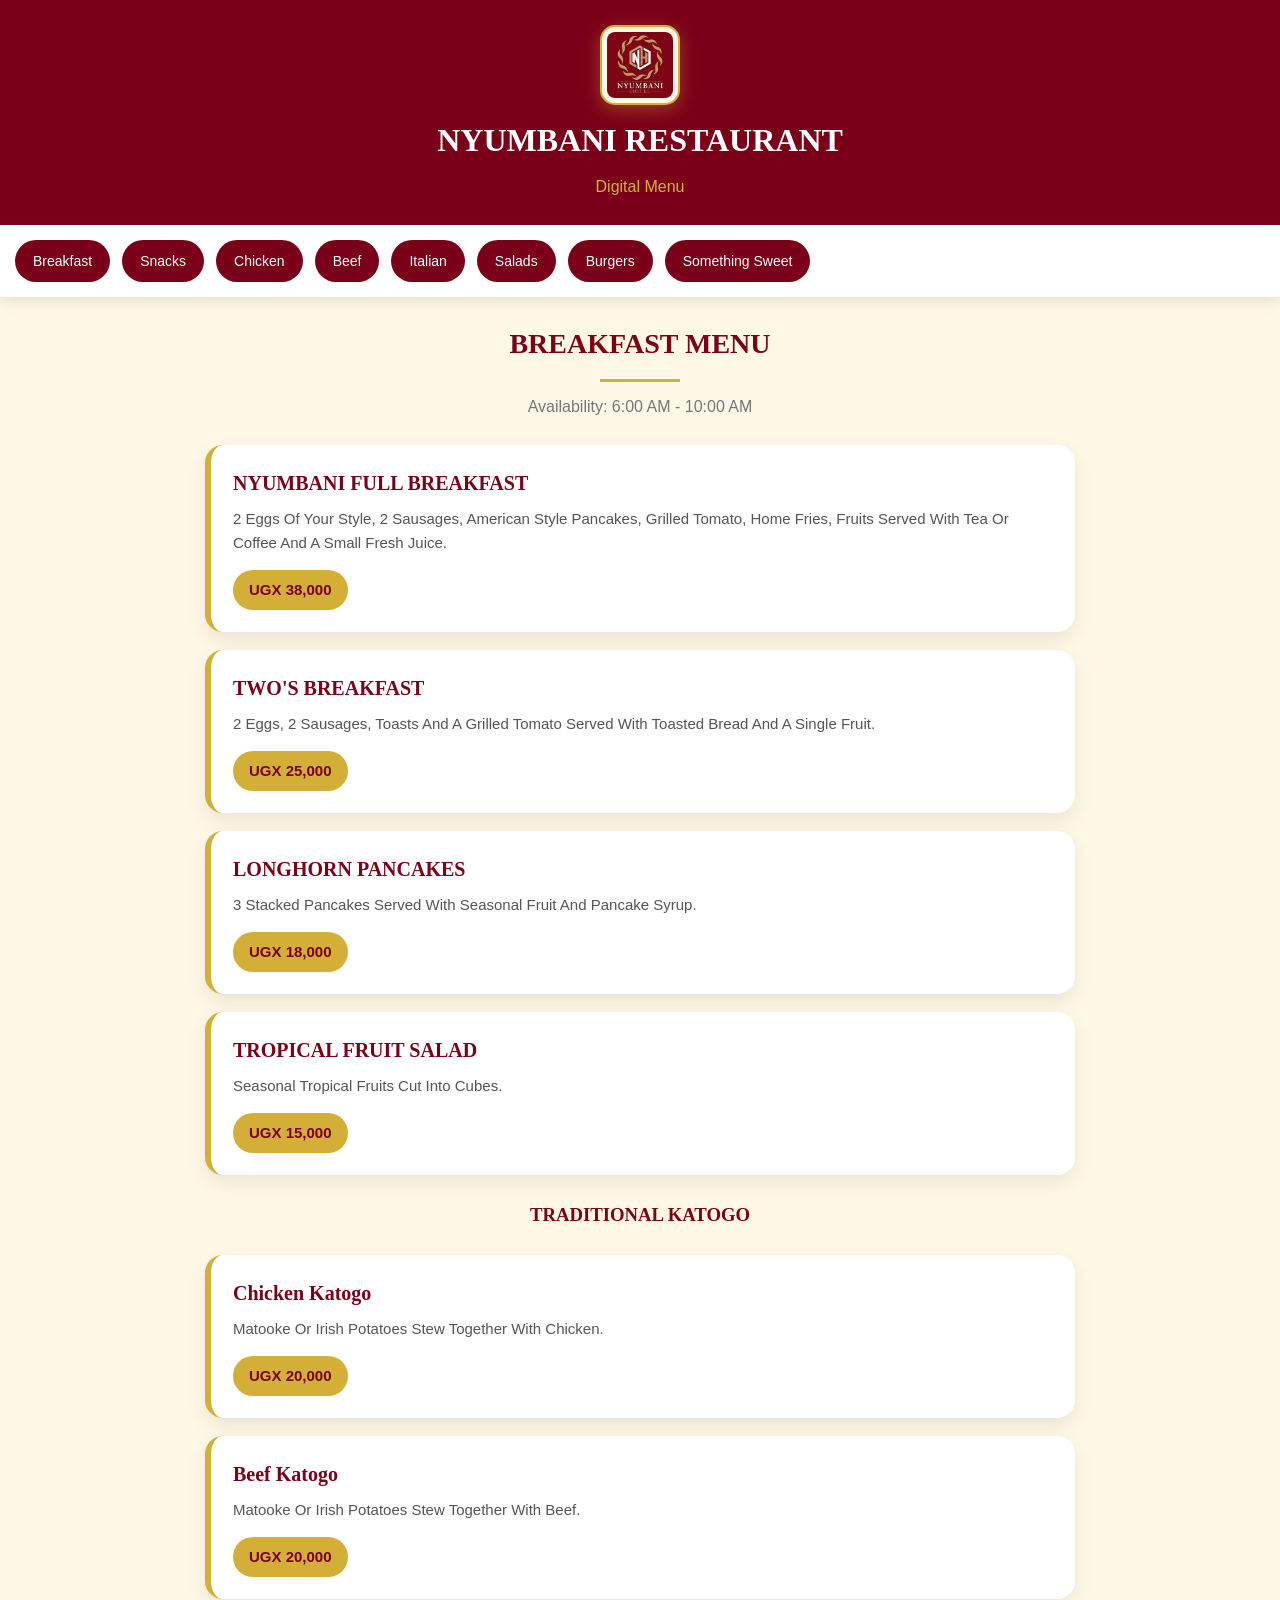
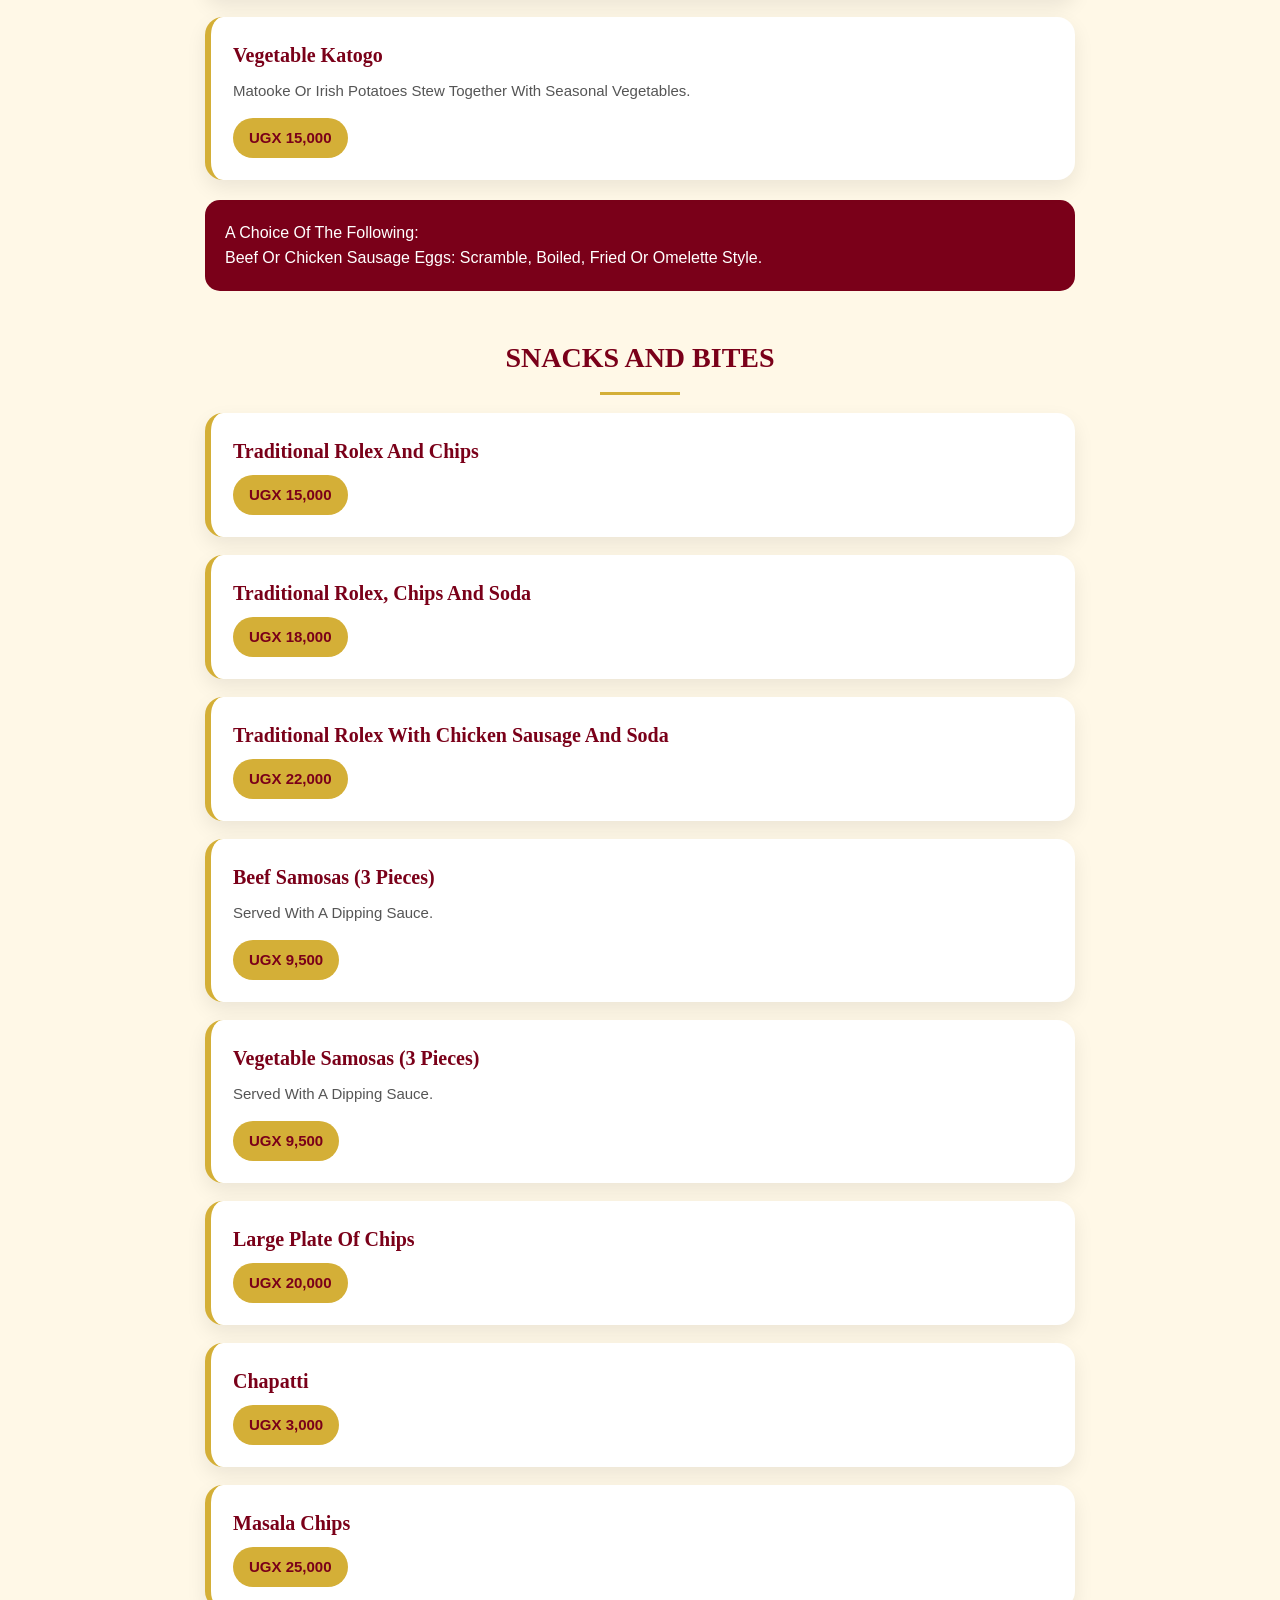
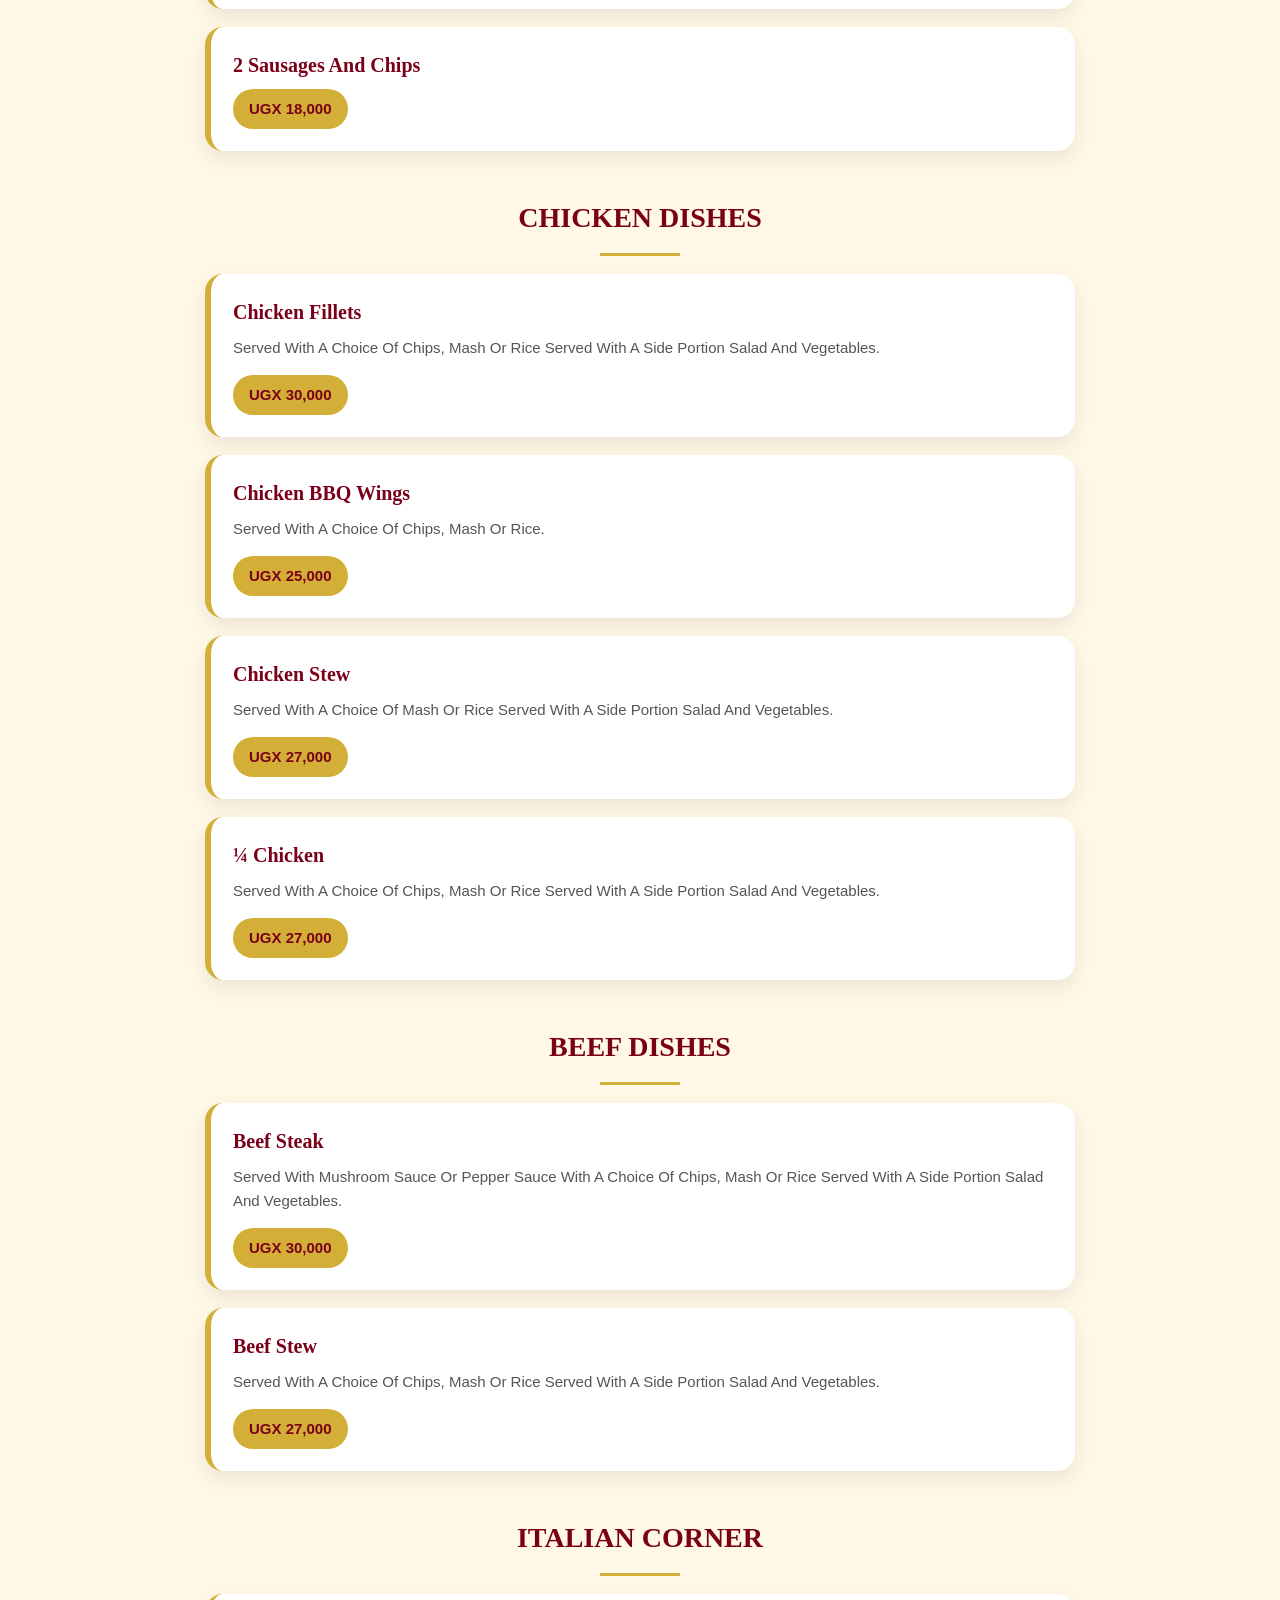
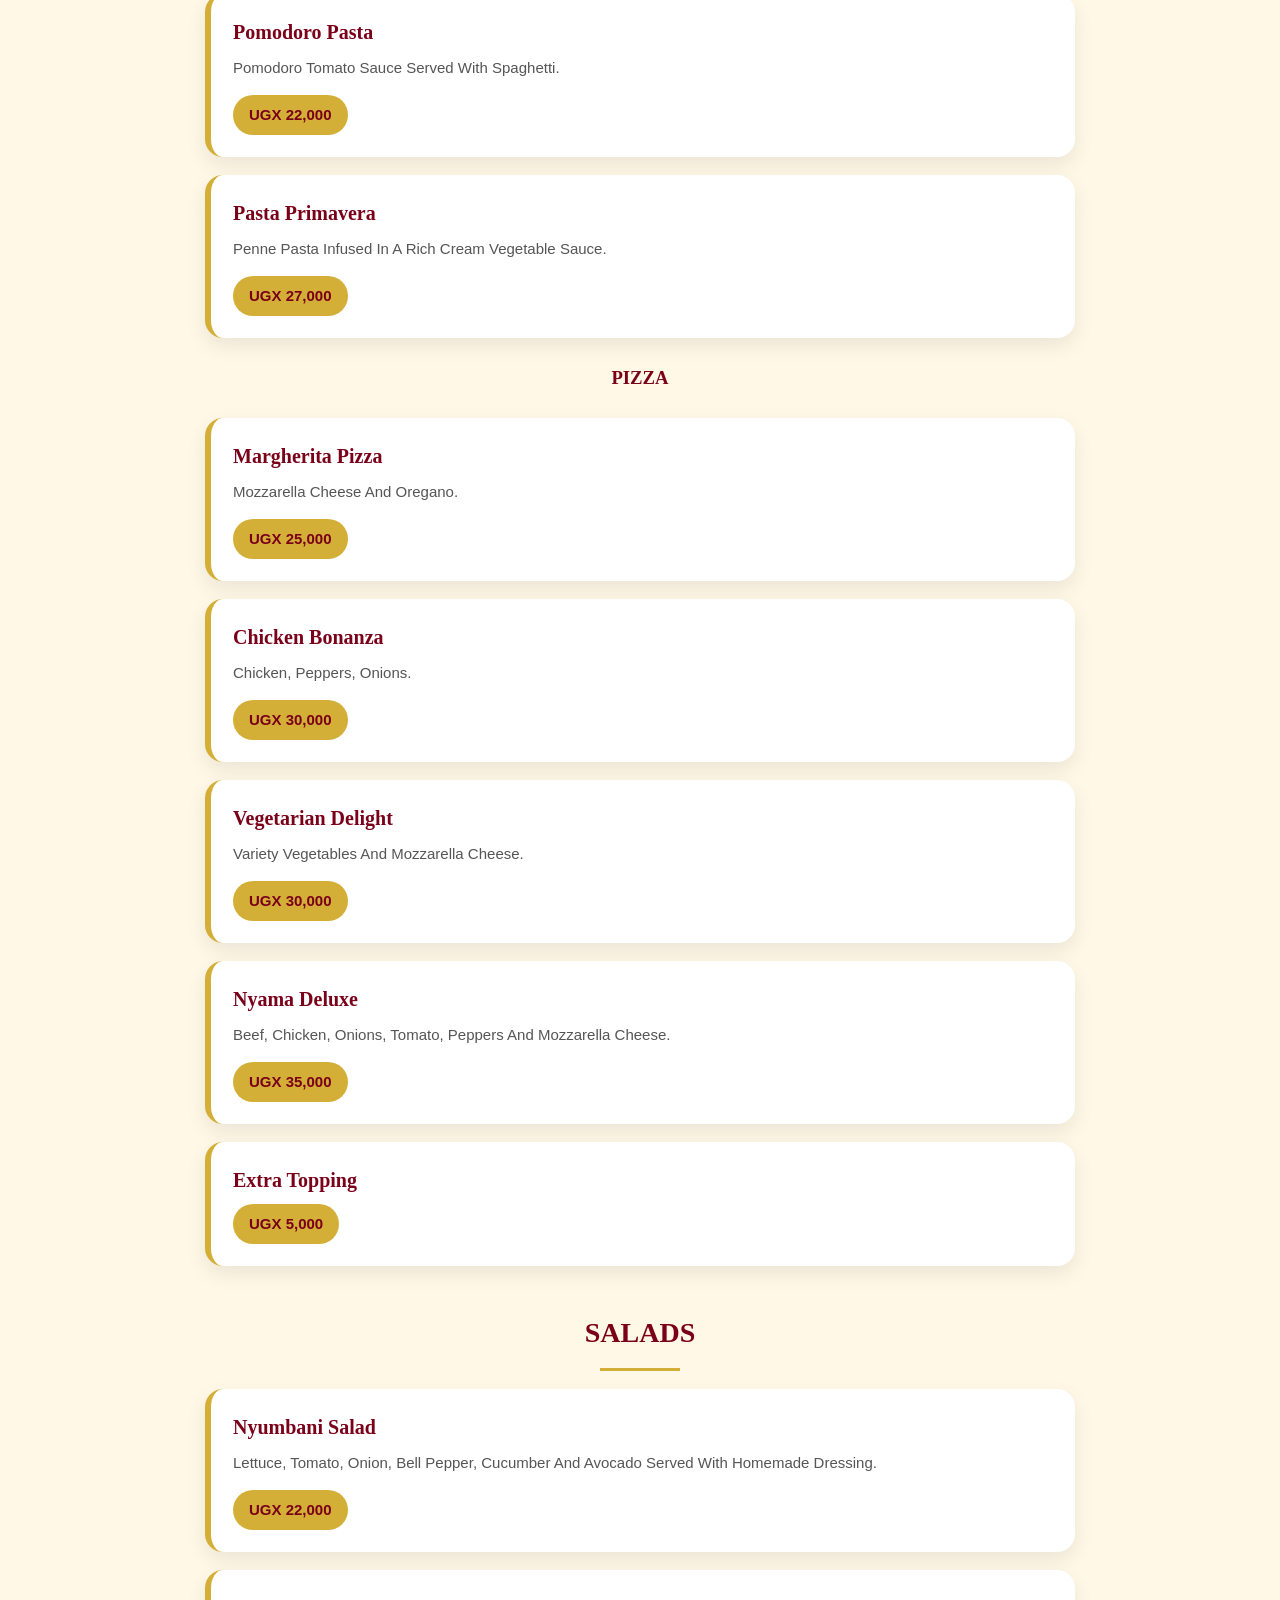
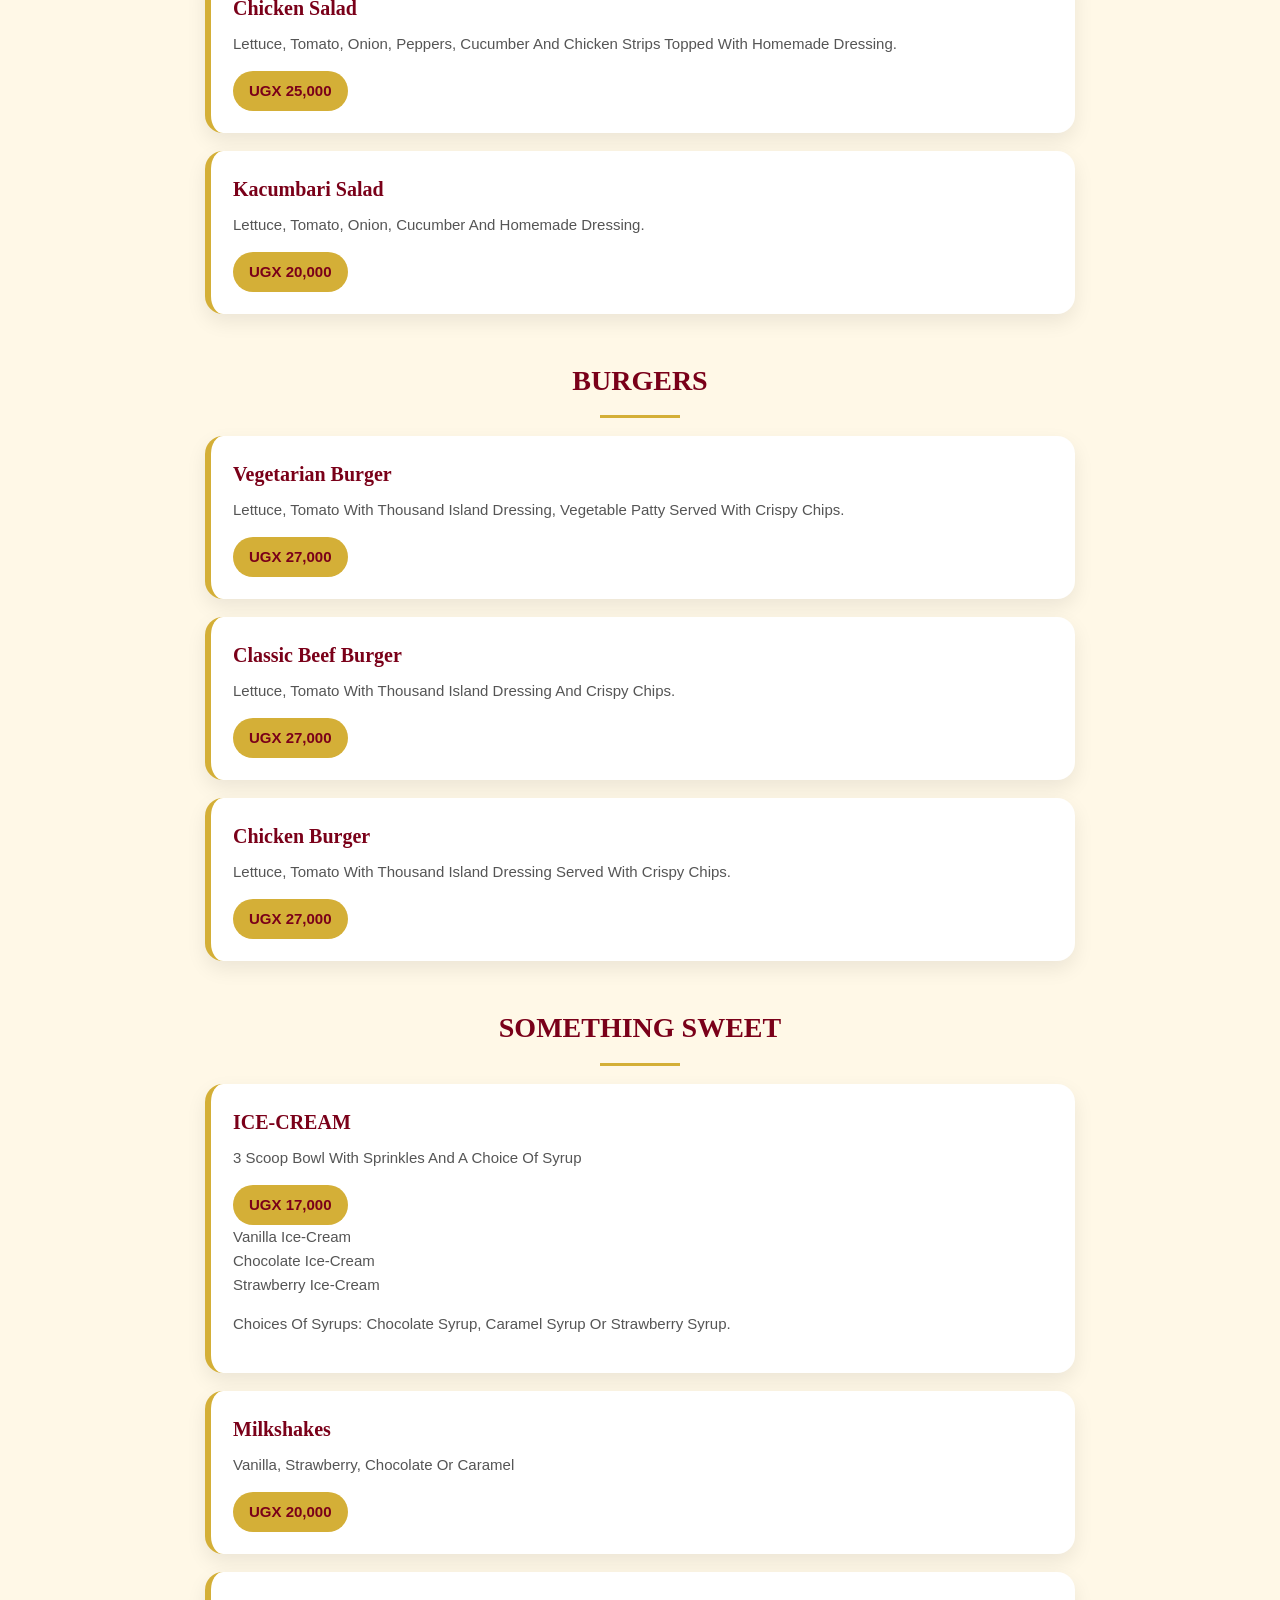
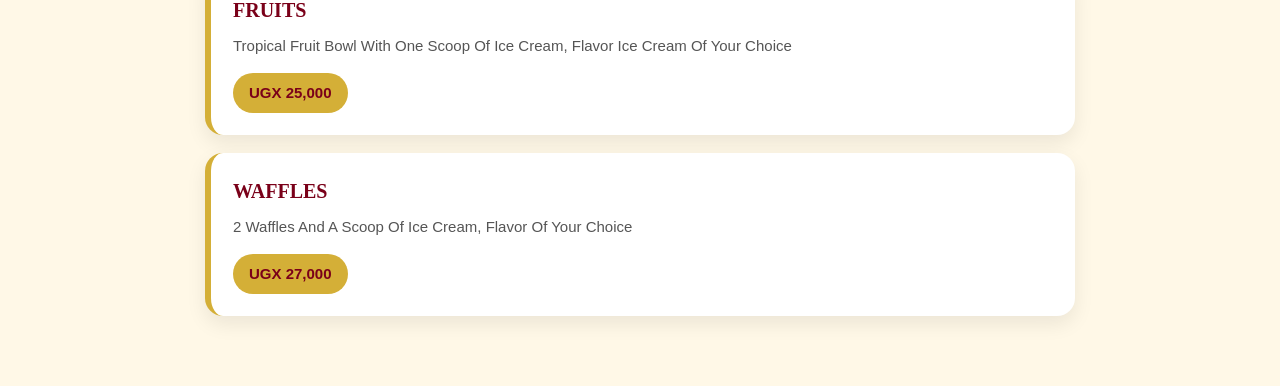
<file: restaurant-menu.html>
<!DOCTYPE html>
<html lang="en">

<head>

<meta charset="UTF-8">
<meta name="viewport" content="width=device-width, initial-scale=1.0">

<title>Nyumbani Restaurant Menu</title>

<meta name="description" content="Nyumbani Restaurant Digital Menu - Delicious meals, drinks and hospitality in Kampala">

<link rel="icon" href="assets/images/logo.png">

<link rel="stylesheet" href="restaurant.css">

</head>


<body>


<header class="menu-page-header">

<img src="assets/images/logo.png"
alt="Nyumbani Hotel Logo"
class="hotel-logo">

<h1>
NYUMBANI RESTAURANT
</h1>

<p>
Digital Menu
</p>

</header>
<nav class="category-nav">

<a href="#breakfast">Breakfast</a>
<a href="#snacks">Snacks</a>
<a href="#chicken">Chicken</a>
<a href="#beef">Beef</a>
<a href="#italian">Italian</a>
<a href="#salads">Salads</a>
<a href="#burgers">Burgers</a>
<a href="#sweet">Something Sweet</a>
</nav>



<main class="menu-container">



<!-- BREAKFAST -->

<section class="menu-section" id="breakfast">


<h2>BREAKFAST MENU</h2>

<p class="availability">
Availability: 6:00 AM - 10:00 AM
</p>



<div class="menu-item">

<h3>NYUMBANI FULL BREAKFAST</h3>

<p>
2 Eggs Of Your Style, 2 Sausages, American Style Pancakes,
Grilled Tomato, Home Fries, Fruits Served With Tea Or Coffee
And A Small Fresh Juice.
</p>

<span>UGX 38,000</span>

</div>



<div class="menu-item">

<h3>TWO'S BREAKFAST</h3>

<p>
2 Eggs, 2 Sausages, Toasts And A Grilled Tomato Served With
Toasted Bread And A Single Fruit.
</p>

<span>UGX 25,000</span>

</div>



<div class="menu-item">

<h3>LONGHORN PANCAKES</h3>

<p>
3 Stacked Pancakes Served With Seasonal Fruit And Pancake Syrup.
</p>

<span>UGX 18,000</span>

</div>



<div class="menu-item">

<h3>TROPICAL FRUIT SALAD</h3>

<p>
Seasonal Tropical Fruits Cut Into Cubes.
</p>

<span>UGX 15,000</span>

</div>



<h3 class="sub-title">
TRADITIONAL KATOGO
</h3>


<div class="menu-item">

<h3>Chicken Katogo</h3>

<p>
Matooke Or Irish Potatoes Stew Together With Chicken.
</p>

<span>UGX 20,000</span>

</div>


<div class="menu-item">

<h3>Beef Katogo</h3>

<p>
Matooke Or Irish Potatoes Stew Together With Beef.
</p>

<span>UGX 20,000</span>

</div>


<div class="menu-item">

<h3>Vegetable Katogo</h3>

<p>
Matooke Or Irish Potatoes Stew Together With Seasonal Vegetables.
</p>

<span>UGX 15,000</span>

</div>



<p class="note">

A Choice Of The Following:<br>

Beef Or Chicken Sausage Eggs:
Scramble, Boiled, Fried Or Omelette Style.

</p>


</section>






<!-- SNACKS -->

<section class="menu-section" id="snacks">


<h2>SNACKS AND BITES</h2>



<div class="menu-item">

<h3>Traditional Rolex And Chips</h3>

<span>UGX 15,000</span>

</div>



<div class="menu-item">

<h3>Traditional Rolex, Chips And Soda</h3>

<span>UGX 18,000</span>

</div>



<div class="menu-item">

<h3>Traditional Rolex With Chicken Sausage And Soda</h3>

<span>UGX 22,000</span>

</div>



<div class="menu-item">

<h3>Beef Samosas (3 Pieces)</h3>

<p>
Served With A Dipping Sauce.
</p>

<span>UGX 9,500</span>

</div>



<div class="menu-item">

<h3>Vegetable Samosas (3 Pieces)</h3>

<p>
Served With A Dipping Sauce.
</p>

<span>UGX 9,500</span>

</div>



<div class="menu-item">

<h3>Large Plate Of Chips</h3>

<span>UGX 20,000</span>

</div>



<div class="menu-item">

<h3>Chapatti</h3>

<span>UGX 3,000</span>

</div>



<div class="menu-item">

<h3>Masala Chips</h3>

<span>UGX 25,000</span>

</div>



<div class="menu-item">

<h3>2 Sausages And Chips</h3>

<span>UGX 18,000</span>

</div>



</section>

<!-- CHICKEN DISHES -->

<section class="menu-section" id="chicken">

<h2>CHICKEN DISHES</h2>


<div class="menu-item">

<h3>Chicken Fillets</h3>

<p>
Served With A Choice Of Chips, Mash Or Rice Served With A Side Portion Salad And Vegetables.
</p>

<span>UGX 30,000</span>

</div>



<div class="menu-item">

<h3>Chicken BBQ Wings</h3>

<p>
Served With A Choice Of Chips, Mash Or Rice.
</p>

<span>UGX 25,000</span>

</div>



<div class="menu-item">

<h3>Chicken Stew</h3>

<p>
Served With A Choice Of Mash Or Rice Served With A Side Portion Salad And Vegetables.
</p>

<span>UGX 27,000</span>

</div>



<div class="menu-item">

<h3>¼ Chicken</h3>

<p>
Served With A Choice Of Chips, Mash Or Rice Served With A Side Portion Salad And Vegetables.
</p>

<span>UGX 27,000</span>

</div>


</section>





<!-- BEEF DISHES -->

<section class="menu-section" id="beef">

<h2>BEEF DISHES</h2>



<div class="menu-item">

<h3>Beef Steak</h3>

<p>
Served With Mushroom Sauce Or Pepper Sauce With A Choice Of Chips,
Mash Or Rice Served With A Side Portion Salad And Vegetables.
</p>

<span>UGX 30,000</span>

</div>



<div class="menu-item">

<h3>Beef Stew</h3>

<p>
Served With A Choice Of Chips, Mash Or Rice Served With A Side Portion Salad And Vegetables.
</p>

<span>UGX 27,000</span>

</div>


</section>






<!-- ITALIAN CORNER -->

<section class="menu-section" id="italian">

<h2>ITALIAN CORNER</h2>



<div class="menu-item">

<h3>Pomodoro Pasta</h3>

<p>
Pomodoro Tomato Sauce Served With Spaghetti.
</p>

<span>UGX 22,000</span>

</div>



<div class="menu-item">

<h3>Pasta Primavera</h3>

<p>
Penne Pasta Infused In A Rich Cream Vegetable Sauce.
</p>

<span>UGX 27,000</span>

</div>



<h3 class="sub-title">PIZZA</h3>



<div class="menu-item">

<h3>Margherita Pizza</h3>

<p>
Mozzarella Cheese And Oregano.
</p>

<span>UGX 25,000</span>

</div>



<div class="menu-item">

<h3>Chicken Bonanza</h3>

<p>
Chicken, Peppers, Onions.
</p>

<span>UGX 30,000</span>

</div>



<div class="menu-item">

<h3>Vegetarian Delight</h3>

<p>
Variety Vegetables And Mozzarella Cheese.
</p>

<span>UGX 30,000</span>

</div>



<div class="menu-item">

<h3>Nyama Deluxe</h3>

<p>
Beef, Chicken, Onions, Tomato, Peppers And Mozzarella Cheese.
</p>

<span>UGX 35,000</span>

</div>



<div class="menu-item">

<h3>Extra Topping</h3>

<span>UGX 5,000</span>

</div>


</section>






<!-- SALADS -->

<section class="menu-section" id="salads">

<h2>SALADS</h2>



<div class="menu-item">

<h3>Nyumbani Salad</h3>

<p>
Lettuce, Tomato, Onion, Bell Pepper, Cucumber And Avocado Served
With Homemade Dressing.
</p>

<span>UGX 22,000</span>

</div>



<div class="menu-item">

<h3>Chicken Salad</h3>

<p>
Lettuce, Tomato, Onion, Peppers, Cucumber And Chicken Strips
Topped With Homemade Dressing.
</p>

<span>UGX 25,000</span>

</div>



<div class="menu-item">

<h3>Kacumbari Salad</h3>

<p>
Lettuce, Tomato, Onion, Cucumber And Homemade Dressing.
</p>

<span>UGX 20,000</span>

</div>


</section>






<!-- BURGERS -->

<section class="menu-section" id="burgers">


<h2>BURGERS</h2>



<div class="menu-item">

<h3>Vegetarian Burger</h3>

<p>
Lettuce, Tomato With Thousand Island Dressing,
Vegetable Patty Served With Crispy Chips.
</p>

<span>UGX 27,000</span>

</div>



<div class="menu-item">

<h3>Classic Beef Burger</h3>

<p>
Lettuce, Tomato With Thousand Island Dressing
And Crispy Chips.
</p>

<span>UGX 27,000</span>

</div>



<div class="menu-item">

<h3>Chicken Burger</h3>

<p>
Lettuce, Tomato With Thousand Island Dressing
Served With Crispy Chips.
</p>

<span>UGX 27,000</span>

</div>


</section>

<section class="menu-section" id="sweet">

<h2>SOMETHING SWEET</h2>


<div class="menu-item">

<h3>ICE-CREAM</h3>

<p>
3 Scoop Bowl With Sprinkles And A Choice Of Syrup
</p>

<span>UGX 17,000</span>

<p>
Vanilla Ice-Cream<br>
Chocolate Ice-Cream<br>
Strawberry Ice-Cream
</p>

<p>
Choices Of Syrups: Chocolate Syrup, Caramel Syrup Or Strawberry Syrup.
</p>

</div>


<div class="menu-item">

<h3>Milkshakes</h3>

<p>
Vanilla, Strawberry, Chocolate Or Caramel
</p>

<span>UGX 20,000</span>

</div>



<div class="menu-item">

<h3>FRUITS</h3>

<p>
Tropical Fruit Bowl With One Scoop Of Ice Cream,
Flavor Ice Cream Of Your Choice
</p>

<span>UGX 25,000</span>

</div>



<div class="menu-item">

<h3>WAFFLES</h3>

<p>
2 Waffles And A Scoop Of Ice Cream,
Flavor Of Your Choice
</p>

<span>UGX 27,000</span>

</div>


</section>
</file>
<file: restaurant.css>
/* =========================================
   NYUMBANI RESTAURANT DIGITAL MENU
   Brand Colors:
   Burgundy #7A0019
   Gold     #D4AF37
   Ivory    #FFF8E7
========================================= */

/* RESET */

* {

    margin:0;

    padding:0;

    box-sizing:border-box;

}


html {

    scroll-behavior:smooth;

}


body {

    font-family:"Poppins", Arial, sans-serif;

    background:#FFF8E7;

    color:#333;

    line-height:1.6;

    overflow-x:hidden;

}


a {

    text-decoration:none;

}


/* =========================================
   RESTAURANT LANDING HERO
========================================= */


.menu-home {

    min-height:100vh;

    width:100%;

    position:relative;

    overflow:hidden;

    display:flex;

    justify-content:center;

    align-items:center;

}



.restaurant-image {

    position:absolute;

    width:100%;

    height:100%;

    object-fit:cover;

    object-position:center;

}



.home-overlay {

    position:absolute;

    inset:0;

    background:

    linear-gradient(
        rgba(0,0,0,0.55),
        rgba(0,0,0,0.75)
    );



    display:flex;

    justify-content:center;

    align-items:center;

    padding:30px;

}



.home-content {

    position:relative;

    z-index:2;

    text-align:center;

    color:white;

    max-width:650px;

}

/* =========================================
   LOGO + TEXT STYLING
========================================= */


.hotel-logo {

    width:150px;

    height:auto;

    background:#FFF8E7;

    padding:5px;

    border-radius:15px;

    border:2px solid #D4AF37;

    box-shadow:0 5px 18px rgba(212,175,55,0.35);

}


.home-content h1 {

    font-family:"Playfair Display", serif;

    font-size:48px;

    text-transform:uppercase;

    letter-spacing:3px;

    margin-bottom:15px;

    color:white;

}



.welcome-text {

    font-size:20px;

    line-height:1.8;

    color:#D4AF37;

    margin-bottom:10px;

}




@keyframes logoFloat {


0%,100% {

transform:translateY(0);

}


50% {

transform:translateY(-10px);

}


}

/* =========================================
   RESTAURANT INFORMATION CARD
========================================= */


.restaurant-info {


    margin-top:35px;


    padding:20px 30px;


    background:

    rgba(255,255,255,0.12);


    backdrop-filter:blur(12px);


    border-radius:20px;


    border:1px solid rgba(255,255,255,0.25);


    box-shadow:

    0 10px 30px rgba(0,0,0,0.3);



}



.restaurant-info p {


    color:white;


    font-size:15px;


    margin:8px 0;


}

/* =========================================
   CATEGORY NAVIGATION
========================================= */


.category-nav {

    background:white;

    display:flex;

    gap:12px;

    overflow-x:auto;

    white-space:nowrap;

    padding:15px;

    position:sticky;

    top:0;

    z-index:100;

    box-shadow:0 3px 15px rgba(0,0,0,0.12);

    scrollbar-width:none;

    -webkit-overflow-scrolling:touch;

}



/* HIDE SCROLL BAR */

.category-nav::-webkit-scrollbar {

    display:none;

}



.category-nav a {

    flex-shrink:0;

    text-decoration:none;

    white-space:nowrap;

    background:#7A0019;

    color:white;

    padding:10px 18px;

    border-radius:30px;

    font-size:14px;

    transition:0.3s;

}



.category-nav a:hover {

    background:#D4AF37;

    color:#7A0019;

    transform:translateY(-3px);

}



/* ACTIVE CATEGORY */

.category-nav a.active {

    background:#D4AF37;

    color:#7A0019;

}


/* =========================================
   MENU CONTAINER
========================================= */


.menu-container {

    max-width: 900px;

    margin: auto;

    padding: 25px 15px;

}





/* =========================================
   SECTION TITLE
========================================= */


.menu-section {

    margin-bottom: 45px;

    animation: fadeUp 0.8s ease;

}



.menu-section h2 {

    text-align: center;

    color: #7A0019;

    font-family: "Playfair Display", serif;

    font-size: 28px;

    margin-bottom: 10px;

    position: relative;

}



.menu-section h2::after {

    content: "";

    display: block;

    width: 80px;

    height: 3px;

    background: #D4AF37;

    margin: 12px auto;

}





.availability {

    text-align:center;

    color:#777;

    margin-bottom:25px;

}





/* =========================================
   MENU ITEMS
========================================= */


.menu-item {

    background: white;

    margin: 18px 0;

    padding: 22px;

    border-radius: 18px;

    border-left: 6px solid #D4AF37;

    box-shadow:

    0 8px 20px rgba(0,0,0,0.08);


    position: relative;

    overflow: hidden;


    animation: slideIn 0.7s ease;


    transition: all .35s ease;

}





.menu-item::before {

    content:"";

    position:absolute;

    left:0;

    top:0;

    width:0;

    height:100%;

    background:#7A0019;

    opacity:0.08;

    transition:.4s;

}



.menu-item:hover::before {

    width:100%;

}



.menu-item:hover {

    transform: translateY(-6px);

    box-shadow:

    0 15px 30px rgba(122,0,25,0.18);

}





.menu-item h3 {

    color:#7A0019;

    font-size:20px;

    margin-bottom:8px;

    font-family:"Playfair Display", serif;

}





.menu-item p {

    color:#555;

    font-size:15px;

    margin-bottom:15px;

}





.menu-item span {


    display:inline-block;


    background:#D4AF37;


    color:#7A0019;


    font-weight:700;


    padding:8px 16px;


    border-radius:25px;


    font-size:15px;


    animation: pricePulse 3s infinite;


}





/* SUB TITLES */


.sub-title {

    color:#7A0019;

    text-align:center;

    margin:25px 0;

    font-family:"Playfair Display",serif;

}





.note {

    background:#7A0019;

    color:white;

    padding:20px;

    border-radius:15px;

    margin-top:20px;

}





/* =========================================
   FOOTER
========================================= */


.menu-footer {

    background:#7A0019;

    color:white;

    text-align:center;

    padding:35px 20px;

    margin-top:40px;

}



.menu-footer h3 {

    color:#D4AF37;

    font-family:"Playfair Display",serif;

    font-size:24px;

}



.menu-footer p {

    margin-top:8px;

}





/* =========================================
   ANIMATIONS
========================================= */


@keyframes fadeUp {


from {

opacity:0;

transform:translateY(30px);

}


to {

opacity:1;

transform:translateY(0);

}


}




@keyframes slideIn {


from {

opacity:0;

transform:translateX(-40px);

}


to {

opacity:1;

transform:translateX(0);

}


}




@keyframes pricePulse {


0%,100% {

transform:scale(1);

}


50% {

transform:scale(1.05);

}


}





@keyframes logoFloat {


0%,100% {

transform:translateY(0);

}


50% {

transform:translateY(-8px);

}


}




/* =========================================
   VIEW MENU BUTTON - LUXURY STYLE
========================================= */

.menu-btn {

    display:inline-flex;
    align-items:center;
    justify-content:center;
    gap:12px;

    margin-top:35px;
    padding:18px 45px;

    background:#D4AF37;
    color:#7A0019;

    text-decoration:none;

    font-size:18px;
    font-weight:700;

    letter-spacing:1px;

    border-radius:50px;

    box-shadow:
    0 0 20px rgba(212,175,55,0.5);

    transition:all .4s ease;

    animation:
    buttonPulse 2.5s infinite;
}


.menu-btn:hover {

    transform:
    translateY(-8px)
    scale(1.05);

    background:#fff;

    color:#7A0019;

    box-shadow:
    0 15px 40px rgba(212,175,55,0.7);
}



/* BUTTON GLOW ANIMATION */

@keyframes buttonPulse {

0%,100%{

    box-shadow:
    0 0 15px rgba(212,175,55,.4);

}

50%{

    box-shadow:
    0 0 35px rgba(212,175,55,.9);

}

}



/* =========================================
   MENU PAGE HEADER CENTER FIX
========================================= */


.menu-page-header {

    background:#7A0019;

    color:white;

    padding:25px 20px;

    text-align:center;

    display:flex;

    flex-direction:column;

    align-items:center;

    justify-content:center;

}


.menu-page-header .hotel-logo {

    width:80px;

    margin:0 auto 10px auto;

}


.menu-page-header h1 {

    font-family:"Playfair Display",serif;

    font-size:32px;

    text-transform:uppercase;

    text-align:center;

    margin-bottom:8px;

}


.menu-page-header p {

    color:#D4AF37;

    font-size:16px;

    text-align:center;

}



/* =========================================
   MOBILE RESPONSIVE
========================================= */

@media(max-width:600px){


.menu-header h1 {

    font-size:30px;

}


.hotel-logo {

    width:95px;

}


.menu-section h2 {

    font-size:24px;

}

/* =========================================
   MENU ITEM CARDS
========================================= */

/* =========================================
   MENU ITEM CARDS
========================================= */

.menu-item {

    padding:18px;

    border-radius:15px;

}

/* MENU TEXT */

.menu-item h3 {

    font-size:18px;

}


.menu-item p {

    font-size:14px;

}


.category-nav a {

    font-size:13px;

    padding:9px 14px;

}



/* MOBILE BUTTON */

.menu-btn {

    width:90%;

    padding:16px 20px;

    font-size:16px;

}


/* MOBILE HEADER */

.menu-page-header h1 {

    font-size:26px;

}


.menu-page-header p {

    font-size:14px;

}


}
</file>
